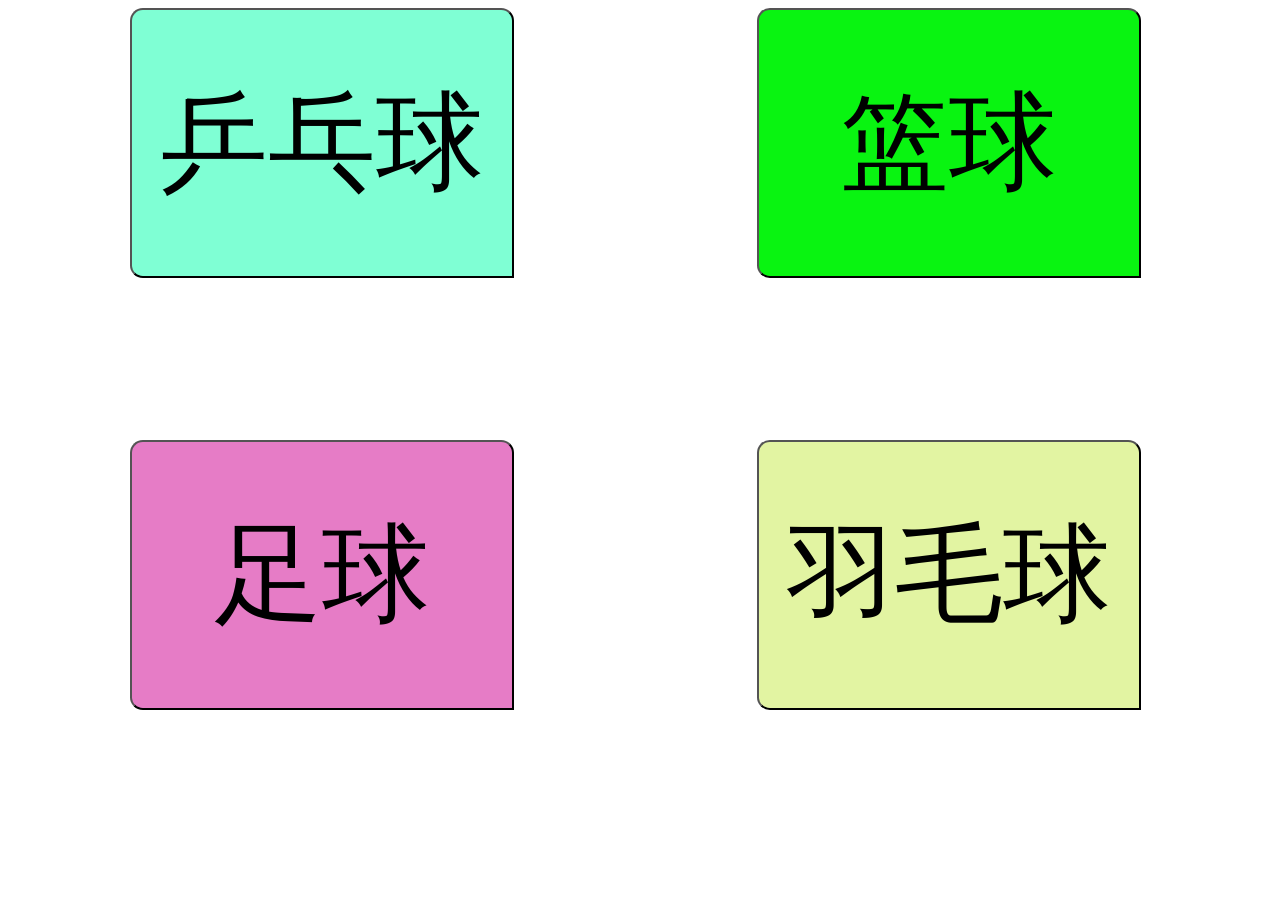
<file: index.html>
<!DOCTYPE html>
<html lang="en">
<head>
    <meta charset="UTF-8">
    <meta name="viewport" content="width=device-width, initial-scale=1.0">
    <title>SportsCounter</title>
    <link rel="icon" href="./img/index.ico">
</head>
<link href="./index.css" rel="stylesheet">
<body> 
    <div class="box">
        <div class="block"><button class="link"onclick="window.location.href='./tabletennis/tabletennis.html'" style="background-color: aquamarine;">乒乓球</button></div>
        <div class="block"><button class="link"onclick="window.location.href='./basketball/basketball.html'" style="background-color: rgb(9, 244, 17);">篮球</button></div>
        <div class="block"><button class="link"onclick="window.location.href='./football/football.html'" style="background-color: rgb(230, 124, 198);">足球</button></div>
        <div class="block"><button class="link"onclick="window.location.href='./badminton/badminton.html'" style="background-color: rgb(226, 244, 162);">羽毛球</button></div>
    </div>
    
    
</body>
</html>
</file>
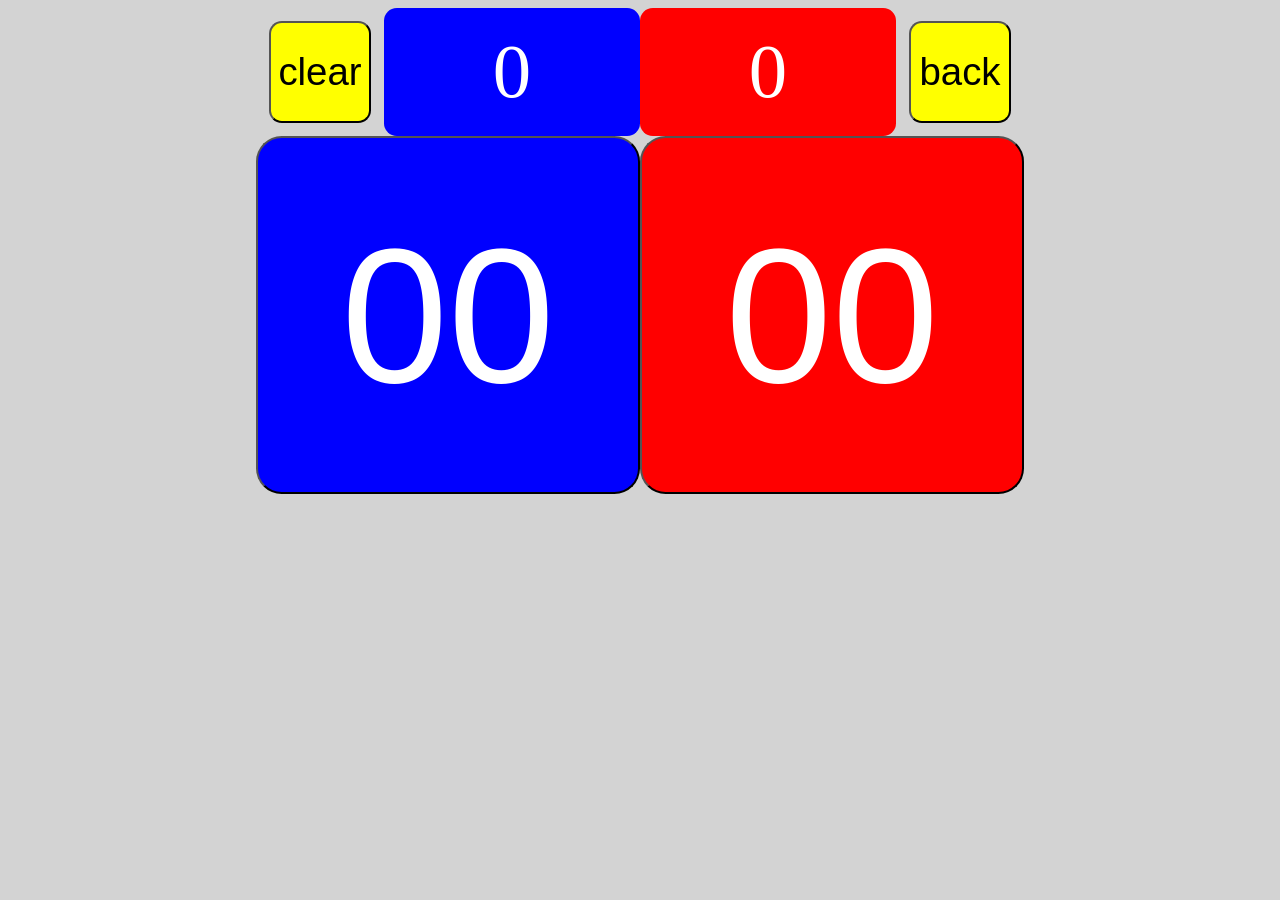
<file: tabletennis/tabletennis.html>
<!DOCTYPE html>
<html lang="en">
<head>
    <meta charset="UTF-8">
    <meta name="viewport" content="width=device-width, initial-scale=1.0">
    <title>tabletennis</title>
    <link rel="icon" href="../img/tabletennis.ico">
</head>
<link rel="stylesheet" href="./tabletennis.css">
<body  id="body">
    <div class="box">
        <div id="box1">
            <div class="box3"><button id="clear">clear</button></div>
            <div id="bluepoint">0</div>
            <div id="redpoint">0</div>
            <div class="box3"><button id="back" onclick="window.location.href='../index.html'">back</button></div>
        </div>
        <br>
        <div id="box2">
            <button  id="blue">00</button>
            <button  id="red">00</button>
        </div>
    </div>
    
    <script src="./tabletennis.js"></script>
</body>
</html>
</file>
<file: index.css>
.link{
    width: 30vw;
    height:30vh;
    border-radius: 1vw 1vw 0vw 1vw;
    font-size: 12vh;
    position: relative;
    left: 9.5vw;
    top: 9wh;
}
.box{
    width: 98vw;
    height: 96vh;
}
.block{
    width: 49vw;
    height: 48vh;
    float: left;

}
</file>
<file: tabletennis/tabletennis.css>
@media (max-aspect-ratio: 100/40){
    #body{
        background-color:lightgray;
        display:flex;
        align-items: center; 
        justify-content: center;
    }
    #blue{
        height: 28vw;
        width: 30vw;
        background-color:blue;
        font-size: 15vw;
        color:white;
        display: grid;
        place-items: center;
        border-radius: 2vw;    
        float: left;
    }
    #red{
        height: 28vw;
        width: 30vw;
        background-color:red;
        font-size: 15vw;
        color:white;
        display: grid;
        place-items: center;
        border-radius: 2vw;
        
        float: left;
    }
    #box2{
        
        width: 60vw;
        height: 28vw;
        float: left;
    }

    #bluepoint{
        height: 10vw;
        width: 20vw;
        background-color:blue;
        font-size: 6vw;
        color:white;
        display: grid;
        place-items: center;
        border-radius: 1vw;    
        float: left;
    }

    #redpoint{
        height: 10vw;
        width: 20vw;
        background-color:red;
        font-size: 6vw;
        color:white;
        display: grid;
        place-items: center;
        border-radius: 1vw;    
        float: left;
    }
    #box1{
        width: 60vw;
        height: 10vw;
        
        float: left;
    }
    .box3{
        width: 10vw;
        height: 10vw;
        position: relative;
        
        float: left;
    }
    #clear{
        width: 8vw;
        height: 8vw;
        position: relative;
        top: 1vw;
        left: 1vw;
        border-radius: 1vw;
        background-color: yellow;
        font-size: 3vw;
        
    }
    #back{
        width: 8vw;
        height: 8vw;
        position: relative;
        top: 1vw;
        left: 1vw;
        border-radius: 1vw;
        background-color: yellow;
        font-size: 3vw;
    }
    .box{
        width: 60vw;
        height: 40vw; 
    }
}

@media (min-aspect-ratio: 100/40){
    #body{
        background-color:lightgray;
        display:flex;
        align-items: center; 
        justify-content: center;
    }
    #blue{
        height: 70vh;
        width: 75vh;
        background-color:blue;
        font-size: 37.5vh;
        color:white;
        display: grid;
        place-items: center;
        border-radius: 5vh;    
        float: left;
    }
    #red{
        height: 70vh;
        width: 75vh;
        background-color:red;
        font-size: 37.5vh;
        color:white;
        display: grid;
        place-items: center;
        border-radius: 5vh;    
        float: left;
    }
    #box2{
        
        width: 150vh;
        height: 70vh;
        float: left;
    }

    #bluepoint{
        height: 25vh;
        width: 50vh;
        background-color:blue;
        font-size: 15vh;
        color:white;
        display: grid;
        place-items: center;
        border-radius: 2.5vh;    
        float: left;
    }

    #redpoint{
        height: 25vh;
        width: 50vh;
        background-color:red;
        font-size: 15vh;
        color:white;
        display: grid;
        place-items: center;
        border-radius: 2.5vh;    
        float: left;
    }
    #box1{
        width: 150vh;
        height: 25vh;
        
        float: left;
    }
    .box3{
        width: 25vh;
        height: 25vh;
        position: relative;
        
        float: left;
    }
    #clear{
        width: 20vh;
        height: 20vh;
        position: relative;
        top: 2.5vh;
        left: 2.5vh;
        border-radius: 2.5vh;
        background-color: yellow;
        font-size: 7.5vh;
        
    }
    #back{
        width: 20vh;
        height: 20vh;
        position: relative;
        top: 2.5vh;
        left: 2.5vh;
        border-radius: 2.5vh;
        background-color: yellow;
        font-size: 7.5vh;
    }
    .box{
        width: 150vh;
        height: 100vh; 
    }
}
</file>
